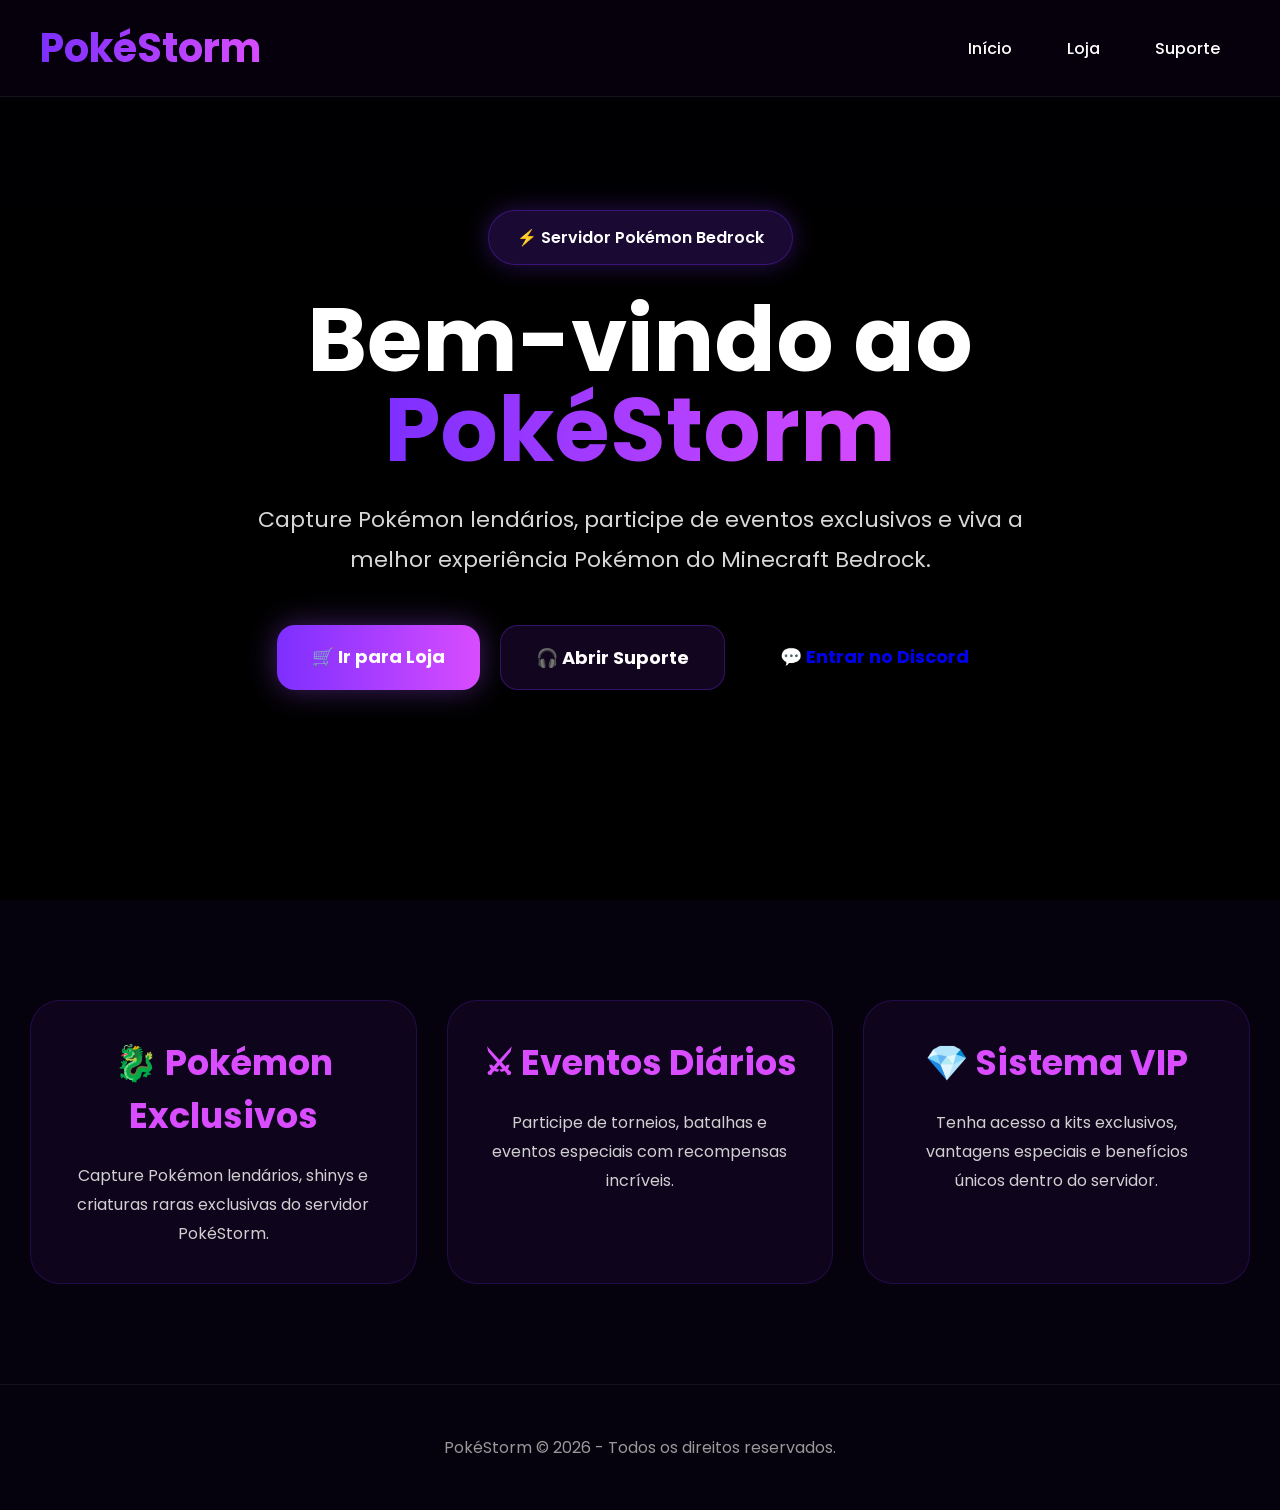
<file: index.html>
<!DOCTYPE html>
<html lang="pt-BR">
<head>

<meta charset="UTF-8">
<meta name="viewport" content="width=device-width, initial-scale=1.0">

<title>PokéStorm Galaxy</title>

<link href="https://fonts.googleapis.com/css2?family=Poppins:wght@300;400;500;600;700&display=swap" rel="stylesheet">

<style>

*{
margin:0;
padding:0;
box-sizing:border-box;
font-family:'Poppins',sans-serif;
scroll-behavior:smooth;
}

body{
background:#05010d;
color:white;
overflow-x:hidden;
}

/* FUNDO */

body::before{
content:'';
position:fixed;
width:100%;
height:100%;
background:
linear-gradient(rgba(0,0,0,.82),rgba(0,0,0,.95)),
url('https://images.unsplash.com/photo-1462331940025-496dfbfc7564?q=80&w=2070&auto=format&fit=crop');

background-size:cover;
background-position:center;
background-attachment:fixed;
z-index:-2;
}

/* PARTÍCULAS */

.particles{
position:fixed;
width:100%;
height:100%;
overflow:hidden;
z-index:-1;
}

.particles span{
position:absolute;
display:block;
width:5px;
height:5px;
background:#b347ff;
border-radius:50%;
animation:particles 20s linear infinite;
bottom:-150px;
opacity:.5;
}

@keyframes particles{

0%{
transform:translateY(0) scale(0);
opacity:0;
}

50%{
opacity:1;
}

100%{
transform:translateY(-1200px) scale(1);
opacity:0;
}

}

/* NAVBAR */

header{
position:fixed;
top:0;
left:0;
width:100%;
padding:18px 40px;
display:flex;
justify-content:space-between;
align-items:center;
background:rgba(8,0,18,.7);
backdrop-filter:blur(10px);
z-index:999;
border-bottom:1px solid #ffffff11;
}

.logo{
font-size:40px;
font-weight:700;
background:linear-gradient(90deg,#7d2fff,#d94cff);
-webkit-background-clip:text;
-webkit-text-fill-color:transparent;
}

nav{
display:flex;
gap:15px;
}

nav a{
color:white;
text-decoration:none;
padding:12px 20px;
border-radius:14px;
transition:.3s;
font-weight:500;
}

nav a:hover{
background:#7d2fff;
transform:translateY(-3px);
}

/* HERO */

.hero{
min-height:100vh;
display:flex;
justify-content:center;
align-items:center;
flex-direction:column;
text-align:center;
padding:120px 20px;
}

.badge{
padding:14px 28px;
background:rgba(125,47,255,.2);
border:1px solid #7d2fff55;
border-radius:999px;
margin-bottom:30px;
font-weight:600;
box-shadow:0 0 25px #7d2fff55;
}

.hero h1{
font-size:90px;
line-height:1;
max-width:1100px;
margin-bottom:25px;
}

.hero h1 span{
background:linear-gradient(90deg,#7d2fff,#d94cff);
-webkit-background-clip:text;
-webkit-text-fill-color:transparent;
}

.hero p{
font-size:22px;
max-width:850px;
line-height:1.8;
color:#d7d7d7;
margin-bottom:45px;
}

/* BOTÕES */

.hero-buttons{
display:flex;
gap:20px;
flex-wrap:wrap;
justify-content:center;
}

.hero-buttons a{
padding:18px 35px;
border-radius:18px;
text-decoration:none;
font-size:18px;
font-weight:700;
transition:.3s;
}

.btn-main{
background:linear-gradient(90deg,#7d2fff,#d94cff);
color:white;
box-shadow:0 0 30px #9f4dff66;
}

.btn-second{
background:#12051f;
border:1px solid #7d2fff55;
color:white;
}

.hero-buttons a:hover{
transform:scale(1.05);
}

/* INFO */

.info{
padding:100px 30px;
}

.info-grid{
display:grid;
grid-template-columns:repeat(auto-fit,minmax(300px,1fr));
gap:30px;
}

.info-card{
background:rgba(15,5,30,.95);
padding:35px;
border-radius:30px;
border:1px solid #7d2fff33;
transition:.4s;
text-align:center;
}

.info-card:hover{
transform:translateY(-10px);
box-shadow:0 0 40px #7d2fff44;
}

.info-card h2{
font-size:35px;
margin-bottom:20px;
color:#d94cff;
}

.info-card p{
line-height:1.8;
color:#d0d0d0;
}

/* FOOTER */

footer{
padding:50px 20px;
text-align:center;
border-top:1px solid #ffffff11;
color:#999;
}

/* RESPONSIVO */

@media(max-width:800px){

.hero h1{
font-size:55px;
}

.hero p{
font-size:18px;
}

header{
padding:18px 20px;
}

nav{
display:none;
}

}

</style>
</head>

<body>

<div class="particles">

<span style="left:10%;animation-delay:0s;"></span>
<span style="left:20%;animation-delay:2s;"></span>
<span style="left:35%;animation-delay:4s;"></span>
<span style="left:50%;animation-delay:1s;"></span>
<span style="left:65%;animation-delay:6s;"></span>
<span style="left:80%;animation-delay:3s;"></span>
<span style="left:90%;animation-delay:5s;"></span>

</div>

<header>

<div class="logo">
PokéStorm
</div>

<nav>

<a href="index.html">Início</a>
<a href="loja.html">Loja</a>
<a href="suporte.html">Suporte</a>

</a>
</nav>

</header>

<section class="hero">

<div class="badge">
⚡ Servidor Pokémon Bedrock
</div>

<h1>
Bem-vindo ao <span>PokéStorm</span>
</h1>

<p>
Capture Pokémon lendários, participe de eventos exclusivos
e viva a melhor experiência Pokémon do Minecraft Bedrock.
</p>

<div class="hero-buttons">

<a href="loja.html" class="btn-main">
🛒 Ir para Loja
</a>

<a href="tickets.html" class="btn-second">
🎧 Abrir Suporte
</a>

<a href="https://discord.gg/XrUCHAsPA" target="_blank" class="discord-btn">
💬 Entrar no Discord
</a>

</div>

</section>

<section class="info">

<div class="info-grid">

<div class="info-card">

<h2>
🐉 Pokémon Exclusivos
</h2>

<p>
Capture Pokémon lendários, shinys e criaturas raras
exclusivas do servidor PokéStorm.
</p>

</div>

<div class="info-card">

<h2>
⚔ Eventos Diários
</h2>

<p>
Participe de torneios, batalhas e eventos especiais
com recompensas incríveis.
</p>

</div>

<div class="info-card">

<h2>
💎 Sistema VIP
</h2>

<p>
Tenha acesso a kits exclusivos, vantagens especiais
e benefícios únicos dentro do servidor.
</p>

</div>

</div>

</section>

<footer>
PokéStorm © 2026 - Todos os direitos reservados.
</footer>
<audio id="clickSound" src="https://cdn.pixabay.com/download/audio/2022/03/15/audio_c8c8a73467.mp3?filename=click.mp3"></audio>
</body>
</html>
</file>
